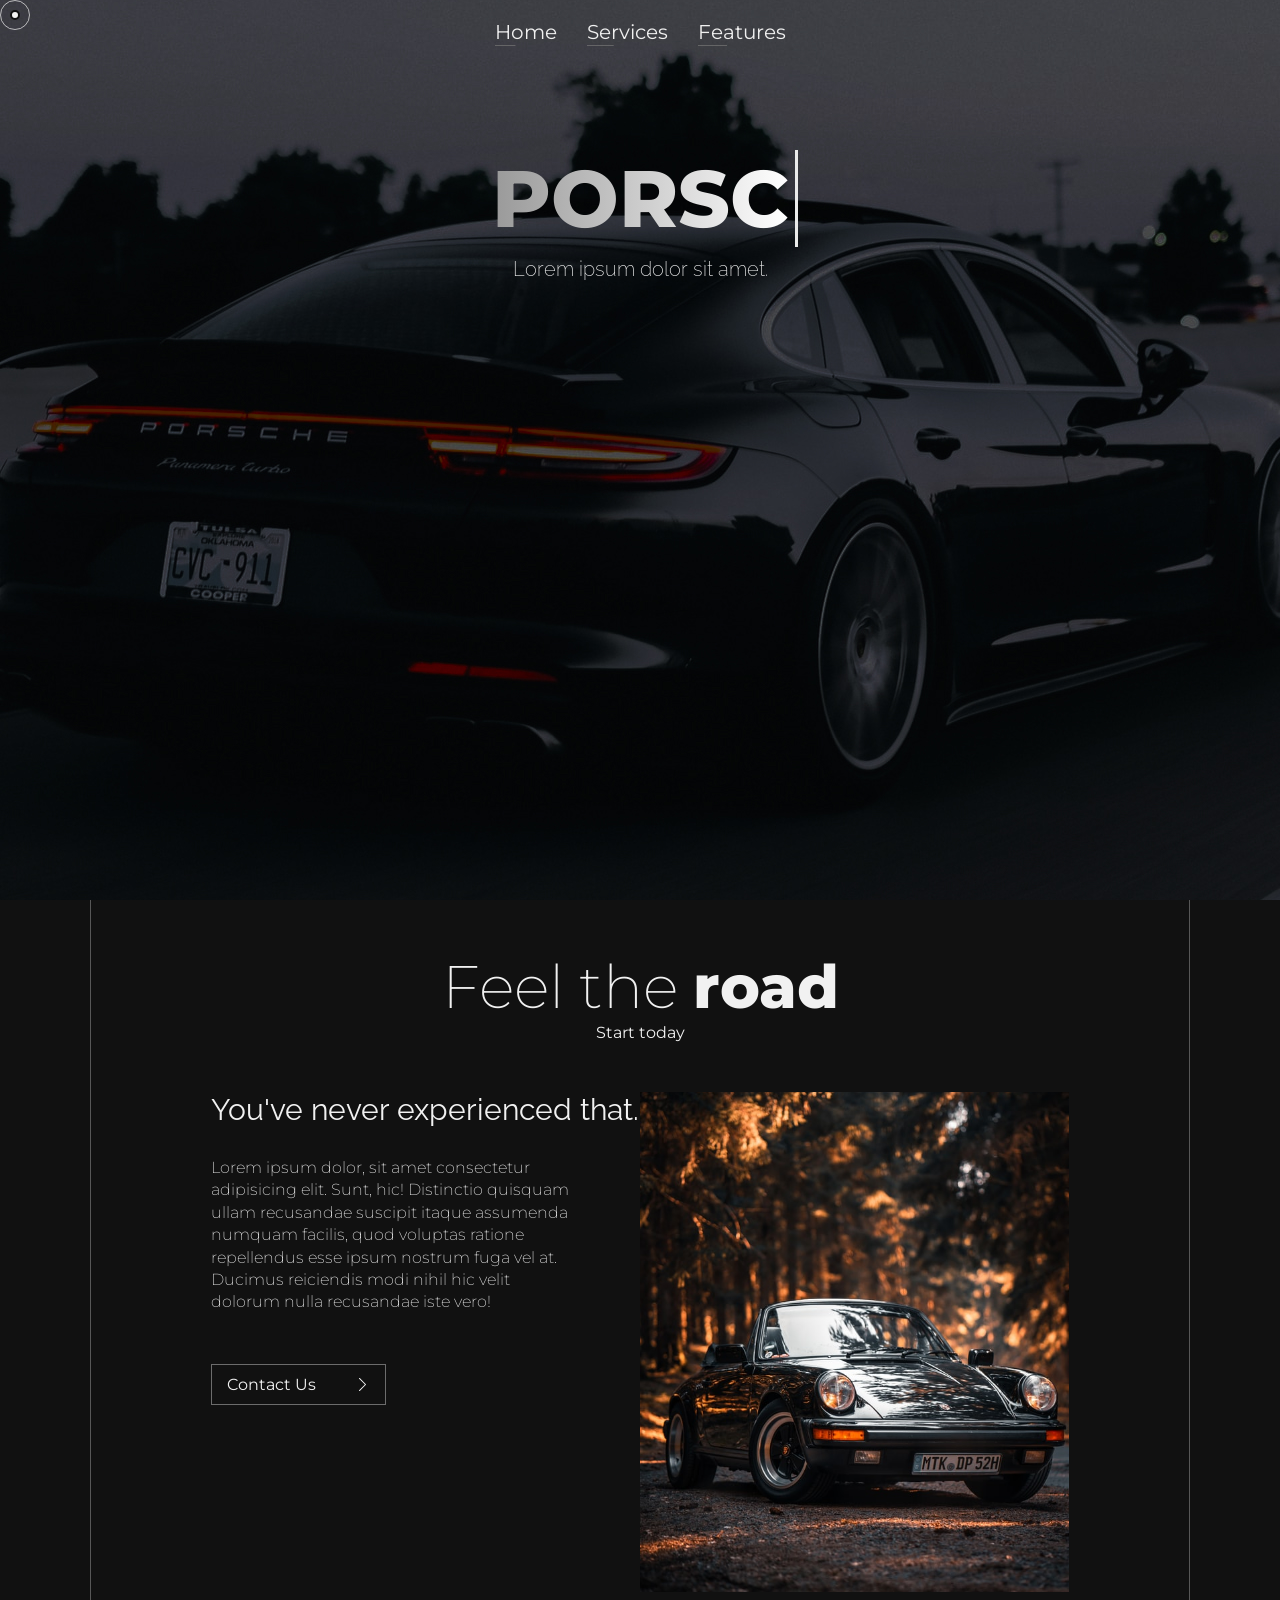
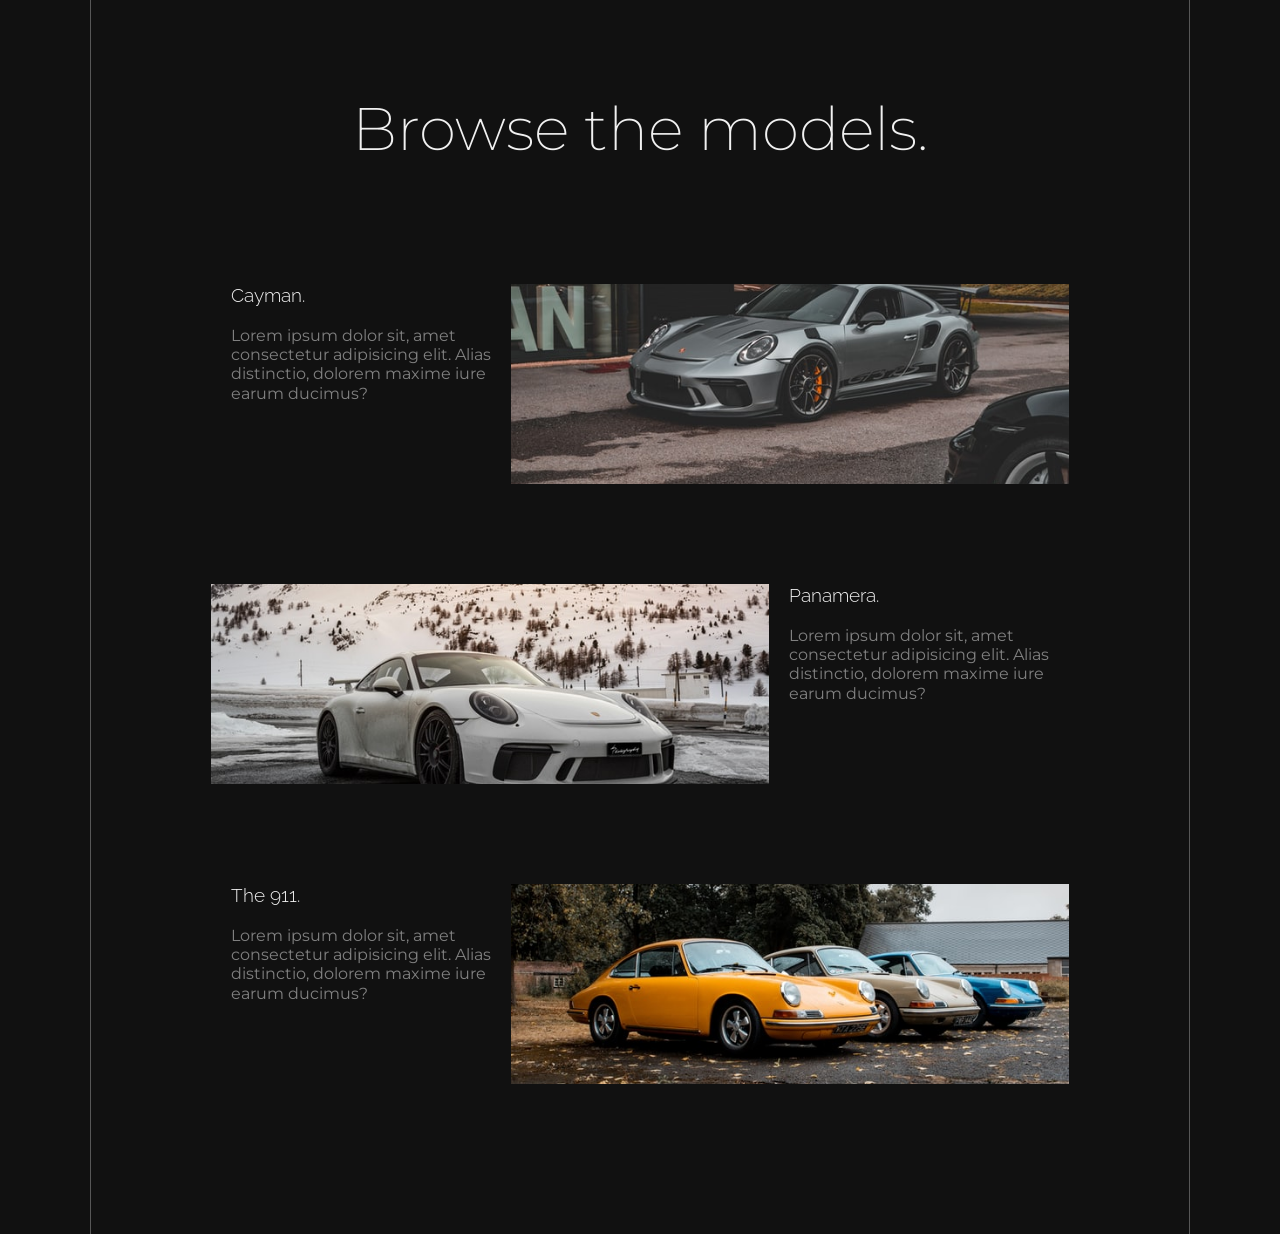
<file: Animations/index.html>
<!DOCTYPE html>
<html lang="fr">
  <head>
    <meta charset="UTF-8" />
    <meta name="viewport" content="width=device-width, initial-scale=1.0" />
    <meta http-equiv="X-UA-Compatible" content="ie=edge" />
    <title>Florilège d'animations</title>
    <link rel="stylesheet" href="style.css" />
    <link rel="preconnect" href="https://fonts.googleapis.com" />
    <link rel="preconnect" href="https://fonts.gstatic.com" crossorigin />
    <link
      href="https://fonts.googleapis.com/css2?family=Montserrat:wght@100;200;300;400;500;600;700;800;900&family=Raleway:wght@100;200;300;400;500;600;700;800;900&display=swap"
      rel="stylesheet"
    />
  </head>
  <body>
    <div class="custom-cursor"></div>

    <nav>
      <a href="#">Home</a>
      <a href="#">Services</a>
      <a href="#">Features</a>
    </nav>

    <section class="hero">
      <div class="hero-content">
        <h1 aria-label="Porsche, set free."></h1>
        <p class="subtitle">Lorem ipsum dolor sit amet.</p>
      </div>
      <a href="#discover" class="hero-push-link">
        <img src="ressources/down-arrow.svg" alt="arrow down" />
      </a>
    </section>

    <main class="container">
      <section id="discover" class="discover-section">
        <h2>Feel the <span>road</span></h2>
        <p class="section-subtitle discover-subtitle">Start today</p>

        <div class="discover-content">
          <div class="text-discover-content">
            <h3>You've never experienced that.</h3>
            <p>
              Lorem ipsum dolor, sit amet consectetur adipisicing elit. Sunt,
              hic! Distinctio quisquam ullam recusandae suscipit itaque
              assumenda numquam facilis, quod voluptas ratione repellendus esse
              ipsum nostrum fuga vel at. Ducimus reiciendis modi nihil hic velit
              dolorum nulla recusandae iste vero!
            </p>
            <a href="#contact" class="discover-link">
              <span>Contact Us</span>
              <img src="ressources/right-chevron.svg" alt="right chevron" />
            </a>
          </div>
          <img
            src="ressources/vertical-porsche.jpg"
            alt="porsche car"
            class="discover-main-img"
          />
        </div>
      </section>

      <section class="side-apparition">
        <h2>Browse the models.</h2>
        <p class="section-subtitle">Pick your favorite.</p>

        <div class="side-apparition-container">
          <div class="side-slide-content">
            <h3>Cayman.</h3>
            <p>
              Lorem ipsum dolor sit, amet consectetur adipisicing elit. Alias
              distinctio, dolorem maxime iure earum ducimus?
            </p>
          </div>
          <img src="ressources/side-1.jpg" alt="porsche car" />
        </div>

        <div class="side-apparition-container">
          <img src="ressources/side-2.jpg" alt="porsche car" />
          <div class="side-slide-content">
            <h3>Panamera.</h3>
            <p>
              Lorem ipsum dolor sit, amet consectetur adipisicing elit. Alias
              distinctio, dolorem maxime iure earum ducimus?
            </p>
          </div>
        </div>

        <div class="side-apparition-container">
          <div class="side-slide-content">
            <h3>The 911.</h3>
            <p>
              Lorem ipsum dolor sit, amet consectetur adipisicing elit. Alias
              distinctio, dolorem maxime iure earum ducimus?
            </p>
          </div>
          <img src="ressources/side-3.jpg" alt="porsche car" />
        </div>
      </section>
    </main>

    <script src="app.js"></script>
  </body>
</html>
</file>
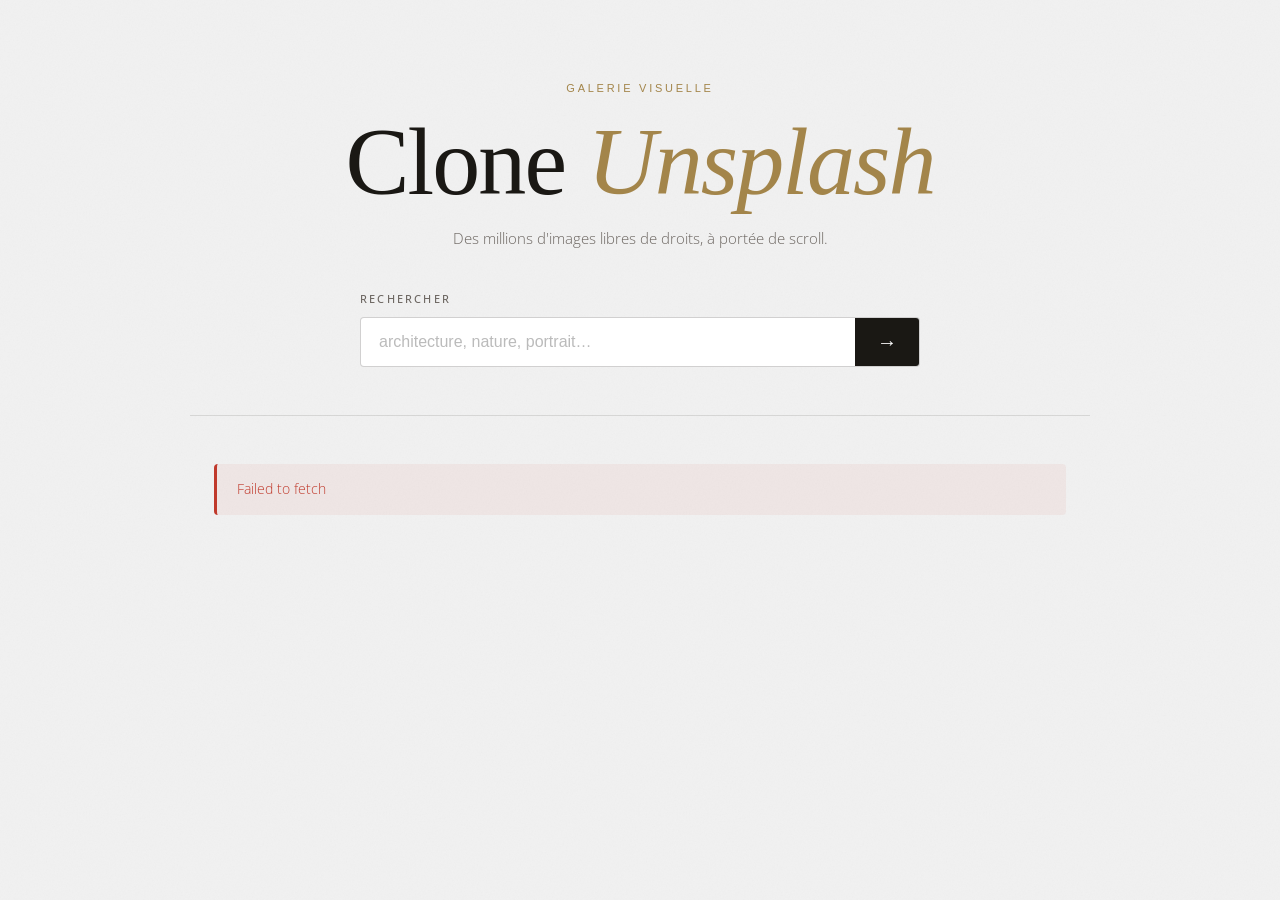
<file: ScrollInfini/index.html>
<!doctype html>
<html lang="fr">
  <head>
    <meta charset="UTF-8" />
    <meta name="viewport" content="width=device-width, initial-scale=1.0" />
    <title>Scroll Infini — Clone Unsplash</title>
    <link rel="stylesheet" href="style.css" />
    <link rel="preconnect" href="https://fonts.googleapis.com" />
    <link rel="preconnect" href="https://fonts.gstatic.com" crossorigin />
    <link
      href="https://fonts.googleapis.com/css2?family=Open+Sans:wght@300;400;500;600;700;800&family=Raleway:wght@100;200;300;400;500;600;700;800;900&display=swap"
      rel="stylesheet"
    />
  </head>
  <body>
    <button class="scroll-to-top" aria-label="Retour en haut">
      <img src="images/arrow.svg" alt="" />
    </button>
    <header>
      <div class="header-inner">
        <p class="header-eyebrow">Galerie visuelle</p>
        <h1>Clone <em>Unsplash</em></h1>
        <p class="header-sub">
          Des millions d'images libres de droits, à portée de scroll.
        </p>
      </div>
      <form class="search-form">
        <div class="search-wrapper">
          <label for="search">Rechercher</label>
          <div class="input-row">
            <input
              type="text"
              id="search"
              placeholder="architecture, nature, portrait…"
              autocomplete="off"
            />
            <button type="submit" class="search-btn">→</button>
          </div>
        </div>
      </form>
    </header>

    <main class="container">
      <div class="search-status">
        <span class="current-query"></span>
      </div>

      <p class="error-msg" role="alert"></p>

      <div class="images-list"></div>

      <div class="loader" aria-live="polite">
        <span></span><span></span><span></span>
      </div>

      <div class="infinite-marker"></div>
    </main>

    <script src="app.js"></script>
  </body>
</html>
</file>
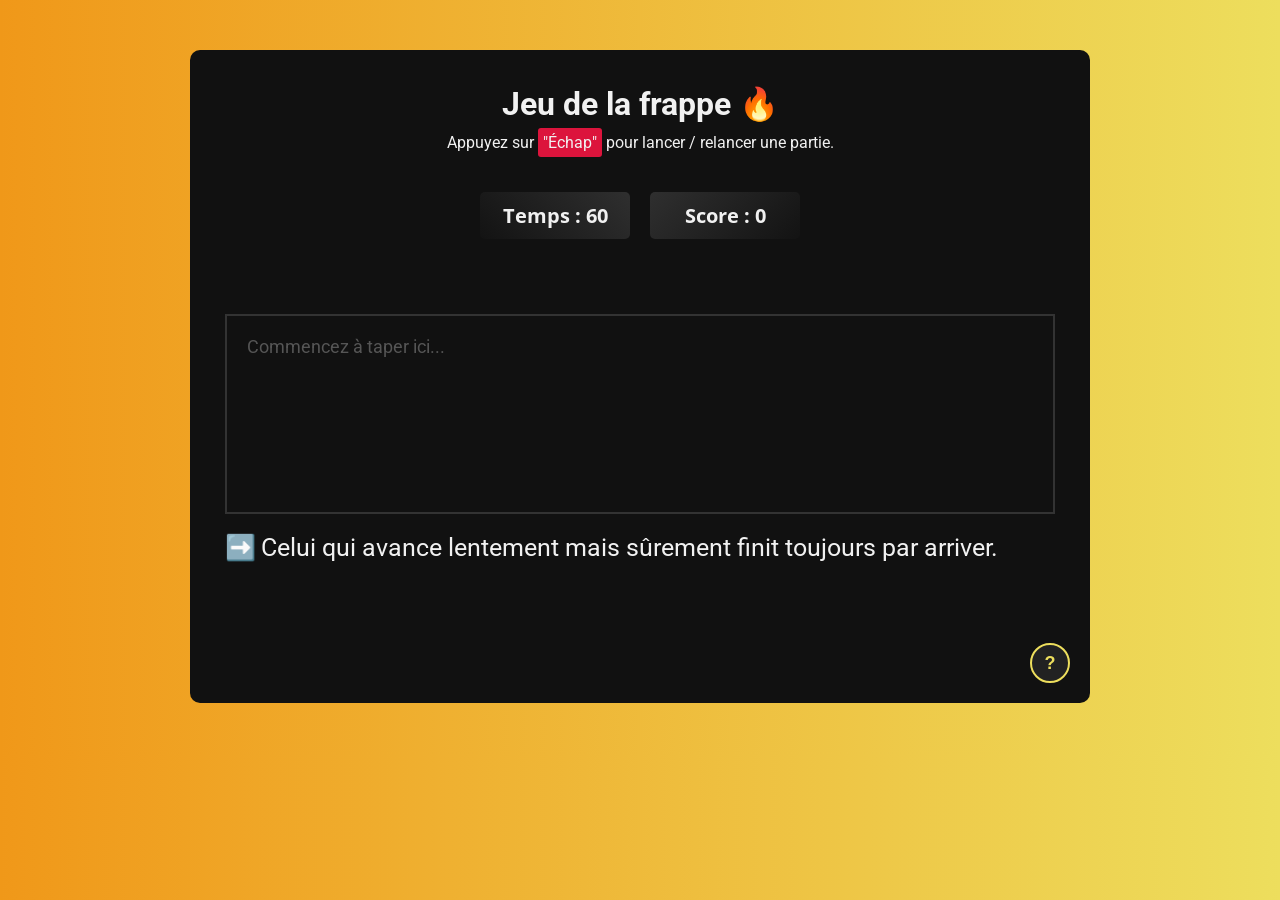
<file: TypingGame/index.html>
<!doctype html>
<html lang="fr">
  <head>
    <meta charset="UTF-8" />
    <meta name="viewport" content="width=device-width, initial-scale=1.0" />
    <meta http-equiv="X-UA-Compatible" content="ie=edge" />
    <title>Jeu de la vitesse de frappe.</title>
    <link rel="stylesheet" href="style.css" />
    <link rel="preconnect" href="https://fonts.googleapis.com" />
    <link rel="preconnect" href="https://fonts.gstatic.com" crossorigin />
    <link
      href="https://fonts.googleapis.com/css2?family=Open+Sans:wght@300;400;500;600;700;800&family=Roboto:wght@100;300;400;500;700;900&display=swap"
      rel="stylesheet"
    />
  </head>
  <body>
    <div class="container">
      <div class="top-content">
        <h1>Jeu de la frappe 🔥</h1>
        <p class="start-info">
          Appuyez sur <span>"Échap"</span> pour lancer / relancer une partie.
        </p>
        <div class="score-information">
          <p class="time">Temps : 60</p>
          <p class="score">Score : 0</p>
        </div>
      </div>
      <textarea
        class="textarea-to-test"
        placeholder="Commencez à taper ici..."
      ></textarea>
      <p class="sentence-to-write"></p>
      <div class="help-wrapper">
        <button class="help-btn">?</button>
        <div class="help-tooltip">
          <h3>💡 Comment jouer</h3>
          <ul>
            <li>
              Appuyez sur <strong>Échap</strong> pour démarrer / relancer.
            </li>
            <li>Recopiez la phrase affichée dans la zone de texte.</li>
            <li>Chaque bon caractère rapporte <strong>1 point</strong>.</li>
            <li>
              Vous avez <strong>60 secondes</strong> pour scorer un maximum !
            </li>
            <li>
              Les lettres <span class="ok">vertes</span> sont correctes, les
              <span class="ko">rouges</span> incorrectes.
            </li>
          </ul>
        </div>
      </div>
    </div>

    <script src="app.js"></script>
  </body>
</html>
</file>
<file: Animations/style.css>
*,
::before,
::after {
  box-sizing: border-box;
  padding: 0;
  margin: 0;
}

html {
  cursor: none;
}
a, button, input, label, textarea, img {
  cursor: none;
}

body {
  font-family: Montserrat, Helvetica, sans-serif;
  background: #111;
}

.custom-cursor {
  width: 30px;
  height: 30px;
  border-radius: 50%;
  border: 1px solid #e3e3e3c1;
  position: fixed;
  z-index: 100;
  pointer-events: none;
} 
.custom-cursor::after {
  content: "";
  display: block;
  width: 10px;
  height: 10px;
  border-radius: 50%;
  border: 2px solid #111;
  background: #f4f4f4;
  position: absolute;
  top: 50%;
  left: 50%;
  transform: translate(-50%,-50%);
}
@media (pointer:coarse) {
  .custom-cursor {
    display: none;
  }
}
nav {
  position: absolute;
  z-index: 1;
  width: 100%;
  display: flex;
  justify-content: center;
  padding: 20px;
}

nav a {
  color: #f0f0f0;
  text-decoration: none;
  font-size: clamp(14px, 2vw, 20px);
  margin: 0 15px;
  position: relative;
}
nav a::before {
  content: "";
  display: block;
  position: absolute;
  background: #6f6f6fd0;
  width: 100%;
  height: 1px;
  bottom: -2px;
  left: 0;
  transform-origin: left;
  transform: scaleX(33%);
  transition: transform 0.2s ease-out;
}
nav a:hover::before {
  transform: scaleX(100%);
  background: #f1f1f1;
}

.hero {
  height: 100vh;
  min-height: 700px;
  border-bottom: 1px solide #f1f1f124;
  text-align: center;
  padding-top: 150px;
  position: relative;
  background: url(ressources/hero-background.jpg);
  background-position: center;
}

h1 {
  font-size: clamp(24px, 8vw, 80px);
  display: inline-block;
  font-weight: 800;
  color: #f0f0f0;
  text-transform: uppercase;
  background-image: linear-gradient(to right, #999, #fff);
  background-clip: text;
  -webkit-background-clip: text;
  color: transparent;
  position: relative;
}
h1::after {
  content: "";
  position: absolute;
  display: block;
  height: 100%;
  width: 3px;
  background: #ebebeb;
  right: -10px;
  top: 0;
  animation: carret 1s infinite;
}
@keyframes carret {
  0% {
    opacity: 1;
  }
  50% {
    opacity: 0;
  }
  100% {
    opacity: 1;
  }
}

.subtitle {
  font-family: Raleway;
  color: #f1f1f1;
  font-weight: 200;
  font-size: clamp(16px, 2vw, 20px);
  margin-top: 10px;
  opacity: 0;
  transition: opacity 0.8s ease-out;
}
.subtitle.active {
  opacity: 1;
}
.hero-push-link {
  display: flex;
  justify-content: center;
  align-items: center;
  margin: 40px auto 0;
  width: 50px;
  height: 50px;
  border-radius: 50%;
  border: 1px solid #f1f1f136;
  background: #111;
  position: absolute;
  bottom: clamp(30px,7.5vw, 75px);
  left: 50%;
  transform: translateX(-50%);
  opacity: 0;
  transition: opacity 0.8s ease-out;
}
.hero-push-link.active {
  opacity: 1;
}
.hero-push-link img {
  width: 30%;
  pointer-events: none;
}

@media (max-width: 1000px) {
  .hero {
    min-height: 600px;
    height: auto;
  }
}

main.container {
  max-width: 1100px;
  margin: 0 auto;
  border-right: 1px solid #f1f1f14f;
  border-left: 1px solid #f1f1f14f;
  padding: 0 clamp(10px, 12vw, 120px);
  color: #f1f1f1;
  overflow-x: hidden;
}
.container section {
  padding: clamp(10px, 5vw, 50px) 0;
}
section h2 {
  font-size: clamp(30px, 6vw, 60px);
  margin-bottom: 0 10px;
  text-align: center;
  font-weight: 200;
}
section h2 span {
  font-weight: 800;
}
.section-subtitle {
  text-align: center;
  margin-bottom: clamp(15px, 5vw, 50px);
}
.discover-content {
  max-height: 500px;
  display: flex;
  justify-content: center;
}
.text-discover-content {
  width: 50%;
}
.text-discover-content h3 {
  font-family: Raleway;
  font-size: clamp(16px, 3vw, 30px);
  font-weight: 400;
  margin-bottom: 30px;
}
.text-discover-content p {
  line-height: 1.4;
  font-weight: 200;
  padding-right: 70px;
}
.discover-link {
  /* font-family: ; */
  max-width: 175px;
  padding: 10px 15px;
  color: #f1f1f1;
  margin-top: 50px;
  text-decoration: none;
  background: transparent;
  display: flex;
  justify-content: space-between;
  align-items: center;
  border: 1px solid #f1f1f168;
}
.discover-link img {
  width: 15px;
}
.discover-main-img {
  width: 50%;
  object-fit: cover;
}

/* Animations */

h2,
.section-subtitle,
.text-discover-content > *,
.discover-main-img {
  opacity: 0;
  transform: translateY(-5px);
  transition: 
  opacity 0.5s 0.3s ease-out,
  transform 0.5s 0.3s ease-out;
}


h2.active,
.section-subtitle.active,
.text-discover-content > *.active ,
.discover-main-img.active {
  opacity: 1;
  transform: translateY(0);
}

@media (max-width: 1100px) {
  main.container {
    border-right: 0;
    border-left: 0;
  }
}
@media (max-width: 800px) {
  .discover-content {
    display: block;
    margin: 0 auto;
    text-align: center;
    max-height: fit-content;
  }
  .text-discover-content {
    width: 100%;
  }
  .text-discover-content p {
    padding-right: 0px;
  }
  .discover-link {
    margin: 30px auto;
  }
  .discover-main-img {
    display: none;
  }
}

.side-apparition-container {
  display: flex;
  max-height: 200px;
  margin: 100px 0;
}
.side-slide-content {
  padding: 0 20px;
  width: 35%;
}
.side-slide-content h3 {
  font-family: Raleway;
  font-weight: 300;
}
.side-slide-content p {
  margin-top: 20px;
  color: gray;
  line-height: 1.2;
}
.side-apparition-container img {
  width: 65%;
  object-fit: cover;
  object-position: 0 70%;
}

/* Animations */
.side-apparition-container {
  transform: translateX(30px) skew(20deg);
  opacity: 0;
  transition: transform 0.4s ease-out, opacity 0.4s ease-out;
}
.side-apparition-container:nth-child(odd) {
  transform: translateX(-30px) skew(-20deg);
}
.side-apparition-container.active {
  transform: translateX(0px) skew(0deg);
  opacity: 1;
}
@media (max-width: 600px) {
  .side-apparition-container{
    flex-direction: column;
    align-items: center;
  }
  .side-slide-content, .side-apparition-container img {
    width: 100%;
  }
  .side-apparition-container {
    max-height: fit-content;
    margin: 50px 0;
  }
  .side-slide-content {
    margin-bottom: 30px;
    padding: 0;
  }
  .side-apparition-container:nth-child(even) img {
    order: 2;
  }
  .side-apparition-container:nth-child(even) .side-slide-content {
    order: 1;
  }
}
</file>
<file: ScrollInfini/style.css>
*,
::before,
::after {
  box-sizing: border-box;
  margin: 0;
  padding: 0;
}

:root {
  --bg: #f5f2ed;
  --ink: #1a1814;
  --ink-light: #6b6560;
  --accent: #c8a96e;
  --accent-dark: #a3854a;
  --white: #ffffff;
  --shadow: 0 4px 24px rgba(0, 0, 0, 0.08);
  --radius: 4px;
  --font-display: "Cormorant Garamond", Georgia, serif;
  --font-body: "DM Sans", Helvetica, sans-serif;
}

html {
  scroll-behavior: smooth;
}

body {
  min-height: 100vh;
  background: #f1f1f1;
  background-image: url("data:image/svg+xml,%3Csvg xmlns='http://www.w3.org/2000/svg' width='300' height='300'%3E%3Cfilter id='noise'%3E%3CfeTurbulence type='fractalNoise' baseFrequency='0.65' numOctaves='3' stitchTiles='stitch'/%3E%3CfeColorMatrix type='saturate' values='0'/%3E%3C/filter%3E%3Crect width='300' height='300' filter='url(%23noise)' opacity='0.04'/%3E%3C/svg%3E");
  color: var(--ink);
  font-family:
    Open sans,
    Helvetica,
    sans-serif;
  font-weight: 300;
  line-height: 1.6;
}

header {
  max-width: 900px;
  margin: 0 auto;
  padding: clamp(40px, 8vw, 80px) 24px 48px;
  border-bottom: 1px solid rgba(26, 24, 20, 0.12);
  margin-bottom: 48px;
}

.header-inner {
  text-align: center;
  margin-bottom: 40px;
}

.header-eyebrow {
  font-family: var(--font-body);
  font-size: 11px;
  font-weight: 500;
  letter-spacing: 0.25em;
  text-transform: uppercase;
  color: var(--accent-dark);
  margin-bottom: 16px;
}

h1 {
  font-family: var(--font-display);
  font-size: clamp(52px, 10vw, 96px);
  font-weight: 300;
  line-height: 1;
  letter-spacing: -0.02em;
  color: var(--ink);
  margin-bottom: 16px;
}

h1 em {
  font-style: italic;
  color: var(--accent-dark);
}

.header-sub {
  font-size: 15px;
  color: var(--ink-light);
  font-weight: 300;
  max-width: 380px;
  margin: 0 auto;
}

.search-form {
  max-width: 560px;
  margin: 0 auto;
}

.search-wrapper label {
  display: block;
  font-size: 11px;
  font-weight: 500;
  letter-spacing: 0.2em;
  text-transform: uppercase;
  color: var(--ink-light);
  margin-bottom: 10px;
}

.input-row {
  display: flex;
  gap: 0;
  border: 1px solid rgba(26, 24, 20, 0.2);
  border-radius: var(--radius);
  background: var(--white);
  overflow: hidden;
  transition:
    box-shadow 0.2s,
    border-color 0.2s;
}

.input-row:focus-within {
  border-color: var(--accent);
  box-shadow: 0 0 0 3px rgba(200, 169, 110, 0.15);
}

.input-row input {
  flex: 1;
  font-family: var(--font-body);
  font-size: 16px;
  font-weight: 300;
  padding: 14px 18px;
  border: none;
  background: transparent;
  color: var(--ink);
  outline: none;
}

.input-row input::placeholder {
  color: #bbb;
}

.search-btn {
  padding: 14px 22px;
  background: var(--ink);
  color: var(--white);
  border: none;
  font-size: 20px;
  cursor: pointer;
  transition: background 0.2s;
  line-height: 1;
}

.search-btn:hover {
  background: var(--accent-dark);
}

.search-status {
  max-width: 900px;
  margin: 0 auto 20px;
  padding: 0 24px;
}

.current-query {
  font-size: 12px;
  color: var(--ink-light);
  letter-spacing: 0.05em;
}

.error-msg {
  max-width: 900px;
  margin: 0 auto 24px;
  padding: 14px 20px;
  font-size: 14px;
  color: #c0392b;
  background: rgba(192, 57, 43, 0.06);
  border-left: 3px solid #c0392b;
  border-radius: var(--radius);
  display: none;
}

.error-msg:not(:empty) {
  display: block;
}

.container {
  max-width: 900px;
  margin: 0 auto;
  padding: 0 24px 80px;
}

.images-list {
  columns: 3 280px;
  column-gap: 12px;
  margin-bottom: 40px;
}

.img-card {
  break-inside: avoid;
  margin-bottom: 12px;
  position: relative;
  overflow: hidden;
  border-radius: var(--radius);
  background: #ddd;
  cursor: pointer;
  animation: fadeUp 0.4s ease both;
}

@keyframes fadeUp {
  from {
    opacity: 0;
    transform: translateY(16px);
  }
  to {
    opacity: 1;
    transform: translateY(0);
  }
}

.img-card img {
  display: block;
  width: 100%;
  height: auto;
  object-fit: cover;
  transition: transform 0.4s ease;
}

.img-card:hover img {
  transform: scale(1.03);
}

.img-card figcaption {
  position: absolute;
  bottom: 0;
  left: 0;
  right: 0;
  padding: 28px 12px 10px;
  background: linear-gradient(transparent, rgba(0, 0, 0, 0.55));
  color: rgba(255, 255, 255, 0.9);
  font-size: 11px;
  font-weight: 400;
  letter-spacing: 0.04em;
  transform: translateY(100%);
  transition: transform 0.3s ease;
}

.img-card:hover figcaption {
  transform: translateY(0);
}

.loader {
  display: none;
  justify-content: center;
  gap: 8px;
  padding: 32px 0;
}

.loader.visible {
  display: flex;
}

.loader span {
  width: 8px;
  height: 8px;
  border-radius: 50%;
  background: var(--accent);
  animation: pulse 1.2s ease-in-out infinite;
}

.loader span:nth-child(2) {
  animation-delay: 0.2s;
}
.loader span:nth-child(3) {
  animation-delay: 0.4s;
}

@keyframes pulse {
  0%,
  100% {
    opacity: 0.2;
    transform: scale(0.8);
  }
  50% {
    opacity: 1;
    transform: scale(1);
  }
}

.infinite-marker {
  height: 1px;
  width: 100%;
}

.scroll-to-top {
  position: fixed;
  bottom: 30px;
  right: 30px;
  width: 60px;
  height: 60px;
  border-radius: 50%;
  background: var(--ink);
  color: var(--white);
  border: none;
  font-size: 20px;
  cursor: pointer;
  display: flex;
  justify-content: center;
  box-shadow: 0 4px 16px rgba(0, 0, 0, 0.2);
  transition:
    opacity 0.3s,
    transform 0.3s,
    background 0.2s;
  opacity: 0;
  pointer-events: none;
  transform: translateY(10px);
}

.scroll-to-top.visible {
  opacity: 1;
  pointer-events: auto;
  transform: translateY(0);
}

.scroll-to-top:hover {
  background: var(--accent-dark);
}

@media (max-width: 600px) {
  .images-list {
    columns: 2 160px;
  }

  h1 {
    font-size: 48px;
  }
}
</file>
<file: TypingGame/style.css>
*,
::before,
::after {
  box-sizing: border-box;
  margin: 0;
  padding: 0;
}

body {
  background: linear-gradient(to right, #f09819, #edde5d);
  font-family: Roboto, Helvetica, sans-serif;
  padding: 50px 10px;
}

.container {
  padding: 35px;
  background: #111;
  color: #f1f1f1;
  border-radius: 10px;
  max-width: 900px;
  margin: 0 auto;
  position: relative;
}
.top-content {
  text-align: center;
}
.start-info {
  margin-top: 10px;
}
.start-info span {
  padding: 5px;
  background: crimson;
  border-radius: 3px;
}
.score-information {
  margin: 40px 0 75px;
  display: flex;
  justify-content: center;
}
.score-information p {
  font-family:
    Open sans,
    sans-serif;
  color: #f1f1f1;
  background: linear-gradient(45deg, #131313, #2f2f2f);
  padding: 10px 5px;
  border-radius: 5px;
  min-width: 150px;
  font-size: 20px;
  font-weight: bold;
  text-align: center;
}
.score-information p:nth-child(2) {
  background: linear-gradient(-45deg, #131313, #2f2f2f);
}
.score {
  margin-left: 20px;
}
.time {
  position: relative;
  z-index: 1;
}
.time::before,
.time::after {
  content: "";
  display: block;
  position: absolute;
  z-index: -1;
  width: 100%;
  height: 100%;
  top: 0;
  left: 0;
  border-radius: 5px;
}
.time.active::before {
  background: linear-gradient(45deg, rgb(252, 139, 26), red);
  animation: fading 1s ease-in-out alternate infinite;
}
.time.active::after {
  background: linear-gradient(45deg, rgb(87, 75, 253), rgb(19, 188, 70));
  animation: fading 1s 1s ease-in-out alternate infinite;
}
@keyframes fading {
  to {
    opacity: 0;
  }
}

.textarea-to-test {
  font-family: Roboto, sans-serif;
  background-color: transparent;
  border: 2px solid #333;
  font-size: 30px;
  color: #f1f1f1;
  width: 100%;
  min-height: 200px;
  resize: none;
  outline: none;
  padding: 20px;
}
.textarea-to-test::placeholder {
  font-size: 18px;
  color: #555;
}
.textarea-to-test:focus {
  border: 2px solid #6a6a6a;
}
.textarea-to-test.active {
  border: 1px solid greenyellow;
}

.sentence-to-write {
  margin: 10px 0 40px;
  font-size: 25px;
  min-height: 100px;
  position: relative;
  line-height: 1.6;
}
.sentence-to-write::before {
  content: "➡️";
  padding-right: 5px;
}

.correct {
  color: #000;
  background-color: #0ecf0e;
}
.wrong {
  color: #fff;
  background: crimson;
  text-decoration: underline;
}

.help-wrapper {
  position: absolute;
  bottom: 20px;
  right: 20px;
}

.help-btn {
  width: 40px;
  height: 40px;
  border-radius: 50%;
  border: 2px solid #edde5d;
  background: #222;
  color: #edde5d;
  font-size: 18px;
  font-weight: bold;
  cursor: pointer;
  transition:
    background 0.2s,
    transform 0.2s;
}

.help-btn:hover {
  background: #edde5d;
  color: #111;
  transform: scale(1.1);
}

.help-tooltip {
  display: none;
  position: absolute;
  bottom: 50px;
  right: 0;
  width: 290px;
  background: #1e1e1e;
  border: 1px solid #edde5d;
  border-radius: 8px;
  padding: 16px;
  font-size: 14px;
  line-height: 1.7;
  box-shadow: 0 8px 24px rgba(0, 0, 0, 0.5);
  z-index: 100;
}

.help-wrapper:hover .help-tooltip {
  display: block;
}

.help-tooltip h3 {
  margin-bottom: 10px;
  font-size: 15px;
  color: #edde5d;
}

.help-tooltip ul {
  list-style: none;
  padding: 0;
}

.help-tooltip ul li {
  padding: 3px 0;
  border-bottom: 1px solid #2a2a2a;
}

.help-tooltip ul li:last-child {
  border-bottom: none;
}

.help-tooltip .ok {
  background: #0ecf0e;
  color: #000;
  padding: 1px 5px;
  border-radius: 3px;
}

.help-tooltip .ko {
  background: crimson;
  color: #fff;
  padding: 1px 5px;
  border-radius: 3px;
}
</file>
